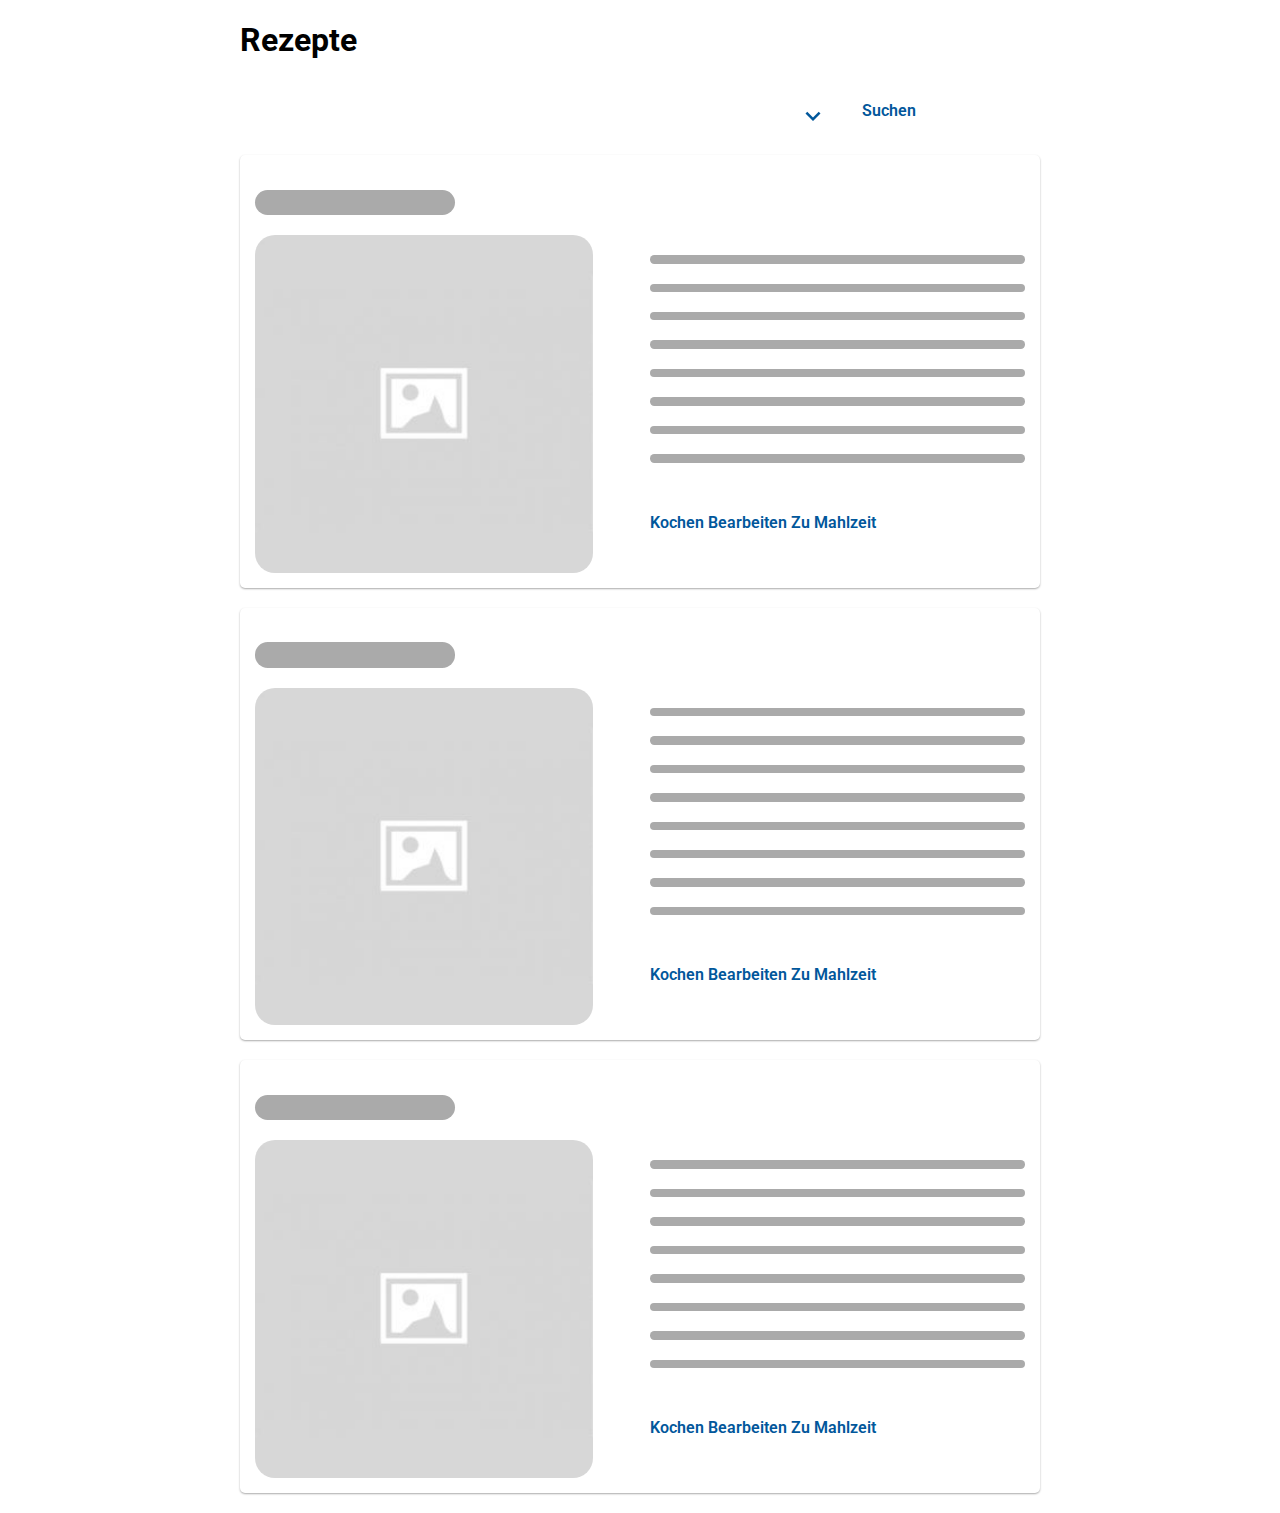
<file: index.html>
<!DOCTYPE html>
<html lang="en">
<head>
    <meta charset="UTF-8">
    <meta name="viewport" content="width=device-width, initial-scale=1.0">
    <meta http-equiv="X-UA-Compatible" content="ie=edge">
    <title>Document</title>
    <link href="https://fonts.googleapis.com/css?family=Roboto" rel="stylesheet">
    <link rel="stylesheet" href="/app.css">
    <link rel="import" href="/bower_components/paper-button/paper-button.html">
    <link rel="import" href="/bower_components/paper-input/paper-input.html">
    <link rel="import" href="/bower_components/text-autocomplete/text-autocomplete.html">
</head>
<body>
    <main>
        <h1>Rezepte</h1>
        <div class="filter">
            <paper-input label="Name"></paper-input>
            <paper-button><img id="more" src="more.svg" alt="more"></paper-button>
            <paper-button>Suchen</paper-button>
        </div>

        <div class="box">
            <h2></h2>
            <div class="recipe">
                <img src="/placeholder.jpg" alt="">
                <div class="text">
                    <div class="line"></div>
                    <div class="line"></div>
                    <div class="line"></div>
                    <div class="line"></div>
                    <div class="line"></div>
                    <div class="line"></div>
                    <div class="line"></div>
                    <div class="line"></div>
                    <div class="btns">
                        <paper-button>Kochen</paper-button>
                        <paper-button>Bearbeiten</paper-button>
                        <paper-button>Zu Mahlzeit </paper-button>
                    </div>
                </div>
            </div>
        </div>
        <div class="box">
                <h2></h2>
                <div class="recipe">
                    <img src="/placeholder.jpg" alt="">
                    <div class="text">
                        <div class="line"></div>
                        <div class="line"></div>
                        <div class="line"></div>
                        <div class="line"></div>
                        <div class="line"></div>
                        <div class="line"></div>
                        <div class="line"></div>
                        <div class="line"></div>
                        <div class="btns">
                            <paper-button>Kochen</paper-button>
                            <paper-button>Bearbeiten</paper-button>
                            <paper-button>Zu Mahlzeit </paper-button>
                        </div>
                    </div>
                </div>
            </div><div class="box">
                    <h2></h2>
                    <div class="recipe">
                        <img src="/placeholder.jpg" alt="">
                        <div class="text">
                            <div class="line"></div>
                            <div class="line"></div>
                            <div class="line"></div>
                            <div class="line"></div>
                            <div class="line"></div>
                            <div class="line"></div>
                            <div class="line"></div>
                            <div class="line"></div>
                            <div class="btns">
                                <paper-button>Kochen</paper-button>
                                <paper-button>Bearbeiten</paper-button>
                                <paper-button>Zu Mahlzeit </paper-button>
                            </div>
                        </div>
                    </div>
                </div>
    </main>
</body>
</html>
</file>
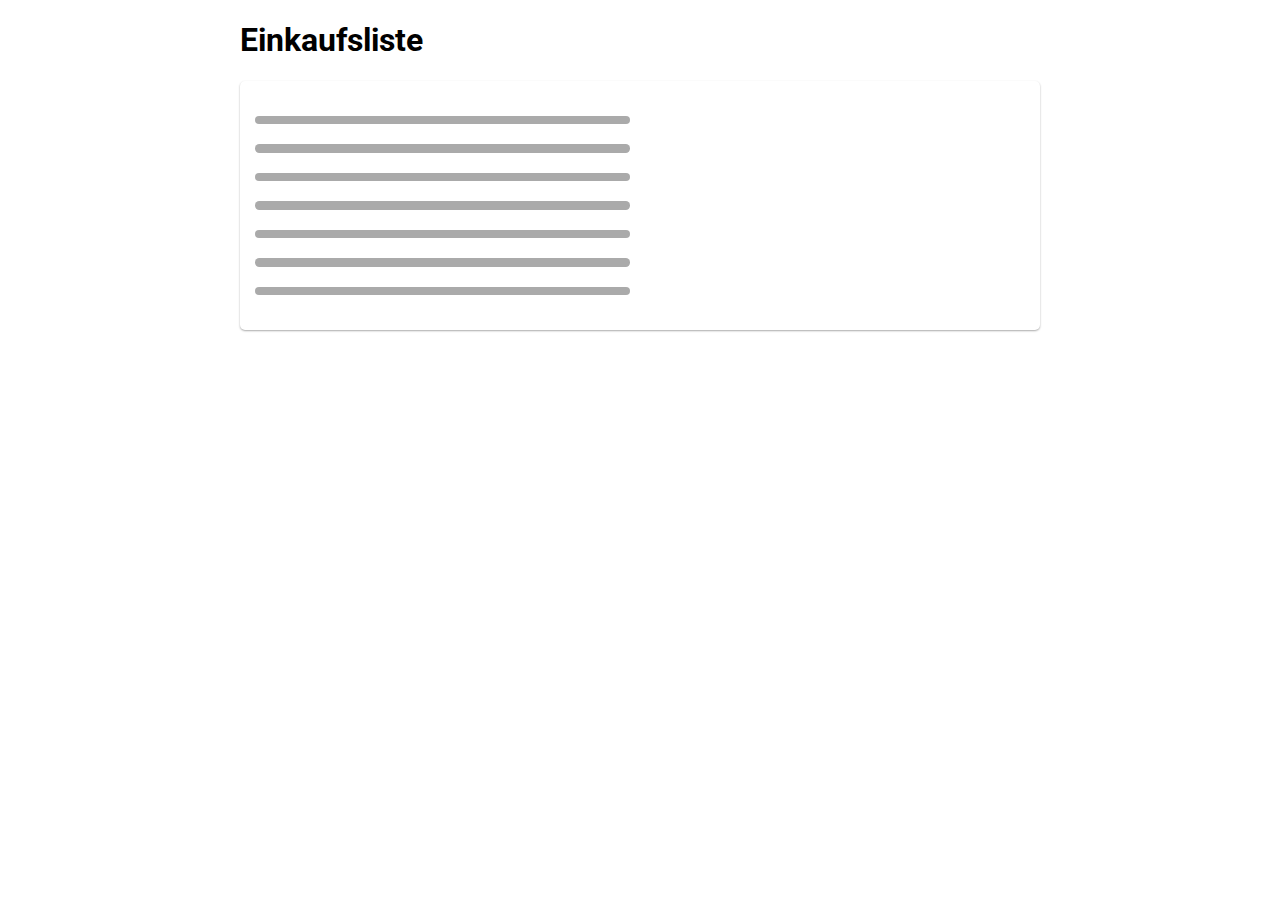
<file: einkaufsliste.html>
<!DOCTYPE html>
<html lang="en">
<head>
    <meta charset="UTF-8">
    <meta name="viewport" content="width=device-width, initial-scale=1.0">
    <meta http-equiv="X-UA-Compatible" content="ie=edge">
    <title>Document</title>
    <link href="https://fonts.googleapis.com/css?family=Roboto" rel="stylesheet">
    <link rel="stylesheet" href="/app.css">
    <link rel="import" href="/bower_components/paper-button/paper-button.html">
    <link rel="import" href="/bower_components/paper-input/paper-input.html">
    <link rel="import" href="/bower_components/text-autocomplete/text-autocomplete.html">
</head>
<body>
    <main>
        <h1>Einkaufsliste</h1>
        <div class="box">
            <div class="recipe">
                <div class="text">
                    <div class="line"></div>
                    <div class="line"></div>
                    <div class="line"></div>
                    <div class="line"></div>
                    <div class="line"></div>
                    <div class="line"></div>
                    <div class="line"></div>
                </div>
            </div>
        </div>
        
        </div>
    </main>
</body>
</html>
</file>
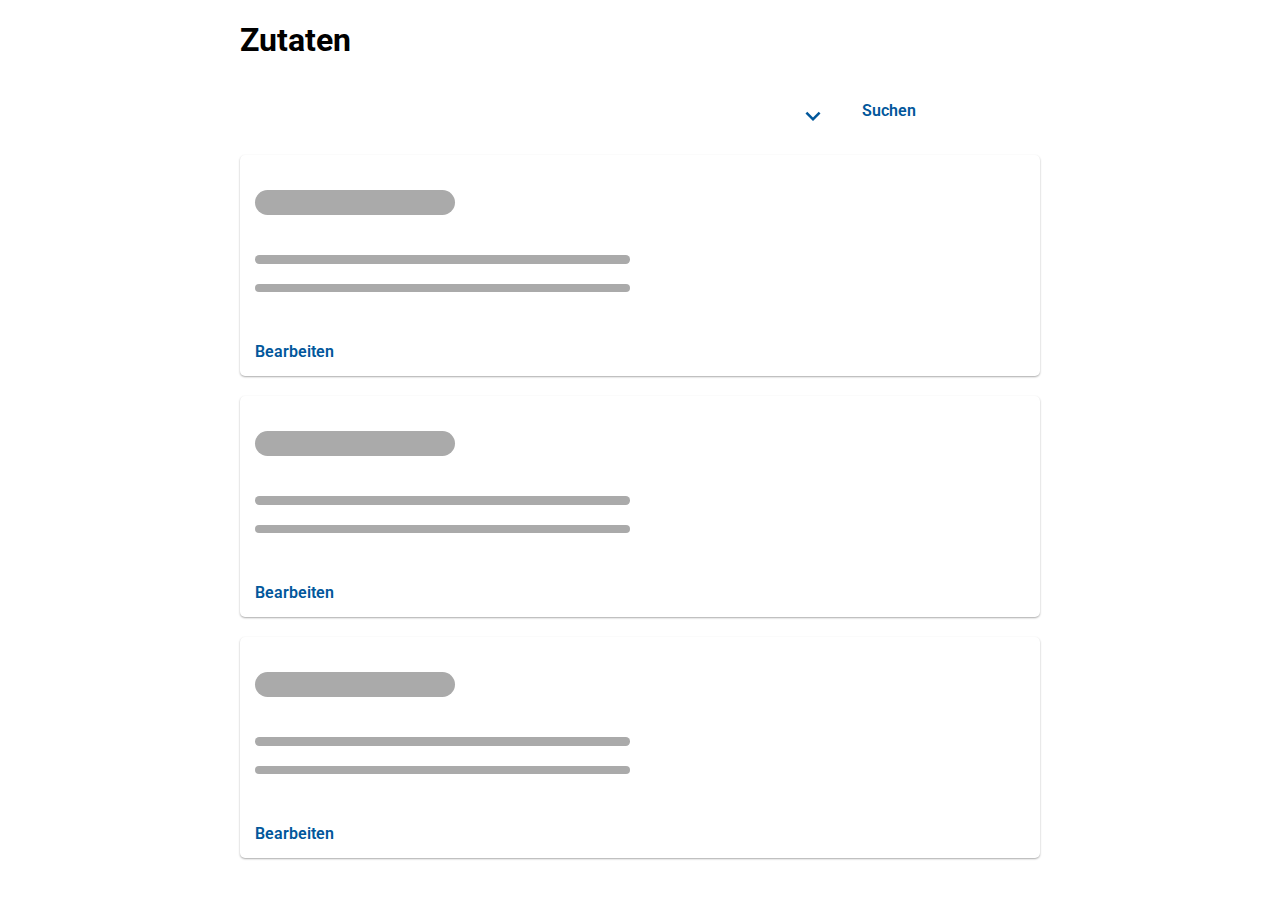
<file: ingredients.html>
<!DOCTYPE html>
<html lang="en">
<head>
    <meta charset="UTF-8">
    <meta name="viewport" content="width=device-width, initial-scale=1.0">
    <meta http-equiv="X-UA-Compatible" content="ie=edge">
    <title>Document</title>
    <link href="https://fonts.googleapis.com/css?family=Roboto" rel="stylesheet">
    <link rel="stylesheet" href="/app.css">
    <link rel="import" href="/bower_components/paper-button/paper-button.html">
    <link rel="import" href="/bower_components/paper-input/paper-input.html">
    <link rel="import" href="/bower_components/text-autocomplete/text-autocomplete.html">
</head>
<body>
    <main>
        <h1>Zutaten</h1>
        <div class="filter">
            <paper-input label="Name"></paper-input>
            <paper-button><img id="more" src="more.svg" alt="more"></paper-button>
            <paper-button>Suchen</paper-button>
        </div>

        <div class="box">
            <h2></h2>
            <div class="recipe">
                <div class="text">
                    <div class="line"></div>
                    <div class="line"></div>
                    <div class="btns">
                        <paper-button>Bearbeiten</paper-button>
                    </div>
                </div>
            </div>
        </div>
        <div class="box">
            <h2></h2>
            <div class="recipe">
                <div class="text">
                    <div class="line"></div>
                    <div class="line"></div>
                    <div class="btns">
                        <paper-button>Bearbeiten</paper-button>
                    </div>
                </div>
            </div>
        </div>
        <div class="box">
            <h2></h2>
            <div class="recipe">
                <div class="text">
                    <div class="line"></div>
                    <div class="line"></div>
                    <div class="btns">
                        <paper-button>Bearbeiten</paper-button>
                    </div>
                </div>
            </div>
        </div>
    </main>
</body>
</html>
</file>
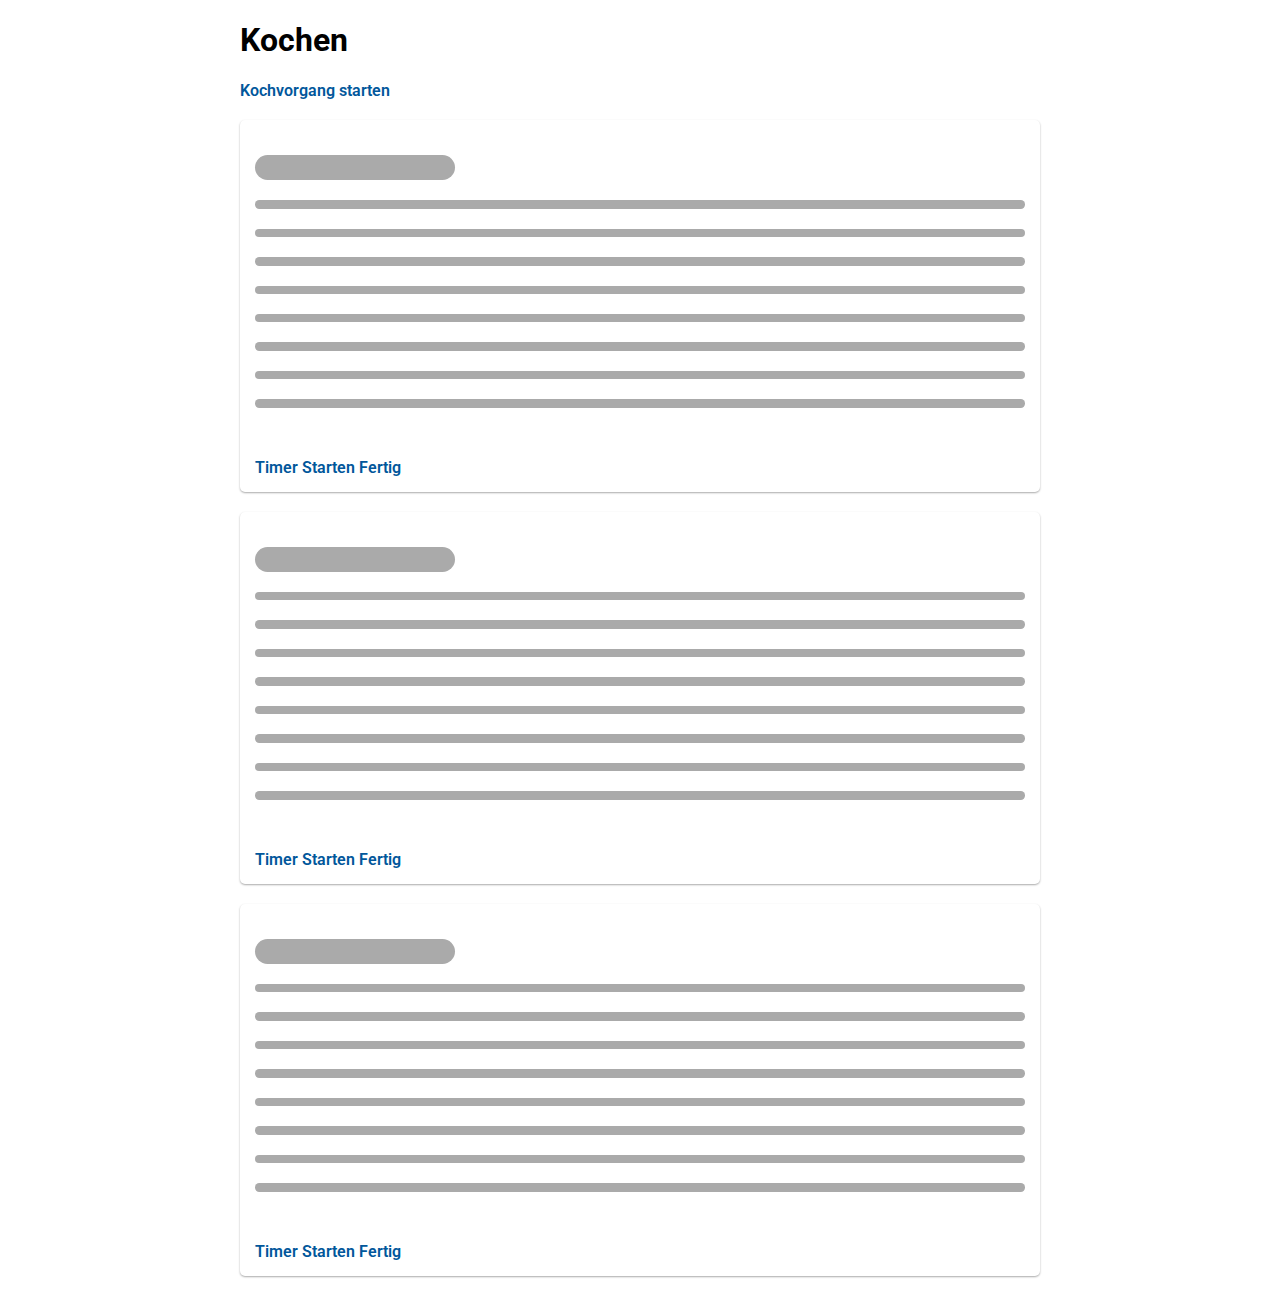
<file: kochen.html>
<!DOCTYPE html>
<html lang="en">

<head>
    <meta charset="UTF-8">
    <meta name="viewport" content="width=device-width, initial-scale=1.0">
    <meta http-equiv="X-UA-Compatible" content="ie=edge">
    <title>Document</title>
    <link href="https://fonts.googleapis.com/css?family=Roboto" rel="stylesheet">
    <link rel="stylesheet" href="/app.css">
    <link rel="import" href="/bower_components/paper-button/paper-button.html">
    <link rel="import" href="/bower_components/paper-input/paper-input.html">
    <link rel="import" href="/bower_components/text-autocomplete/text-autocomplete.html">
</head>

<body>
    <main>
        <h1>Kochen</h1>
        <paper-button>Kochvorgang starten</paper-button>
        <div class="box">
            <h2></h2>
            <div class="text">
                <div class="line"></div>
                <div class="line"></div>
                <div class="line"></div>
                <div class="line"></div>
                <div class="line"></div>
                <div class="line"></div>
                <div class="line"></div>
                <div class="line"></div>
                <div class="btns">
                    <paper-button>Timer Starten</paper-button>
                    <paper-button>Fertig</paper-button>
                </div>
            </div>
        </div>
        <div class="box">
                <h2></h2>
                <div class="text">
                    <div class="line"></div>
                    <div class="line"></div>
                    <div class="line"></div>
                    <div class="line"></div>
                    <div class="line"></div>
                    <div class="line"></div>
                    <div class="line"></div>
                    <div class="line"></div>
                    <div class="btns">
                        <paper-button>Timer Starten</paper-button>
                        <paper-button>Fertig</paper-button>
                    </div>
                </div>
            </div>
            <div class="box">
                    <h2></h2>
                    <div class="text">
                        <div class="line"></div>
                        <div class="line"></div>
                        <div class="line"></div>
                        <div class="line"></div>
                        <div class="line"></div>
                        <div class="line"></div>
                        <div class="line"></div>
                        <div class="line"></div>
                        <div class="btns">
                            <paper-button>Timer Starten</paper-button>
                            <paper-button>Fertig</paper-button>
                        </div>
                    </div>
                </div>
    </main>
</body>

</html>
</file>
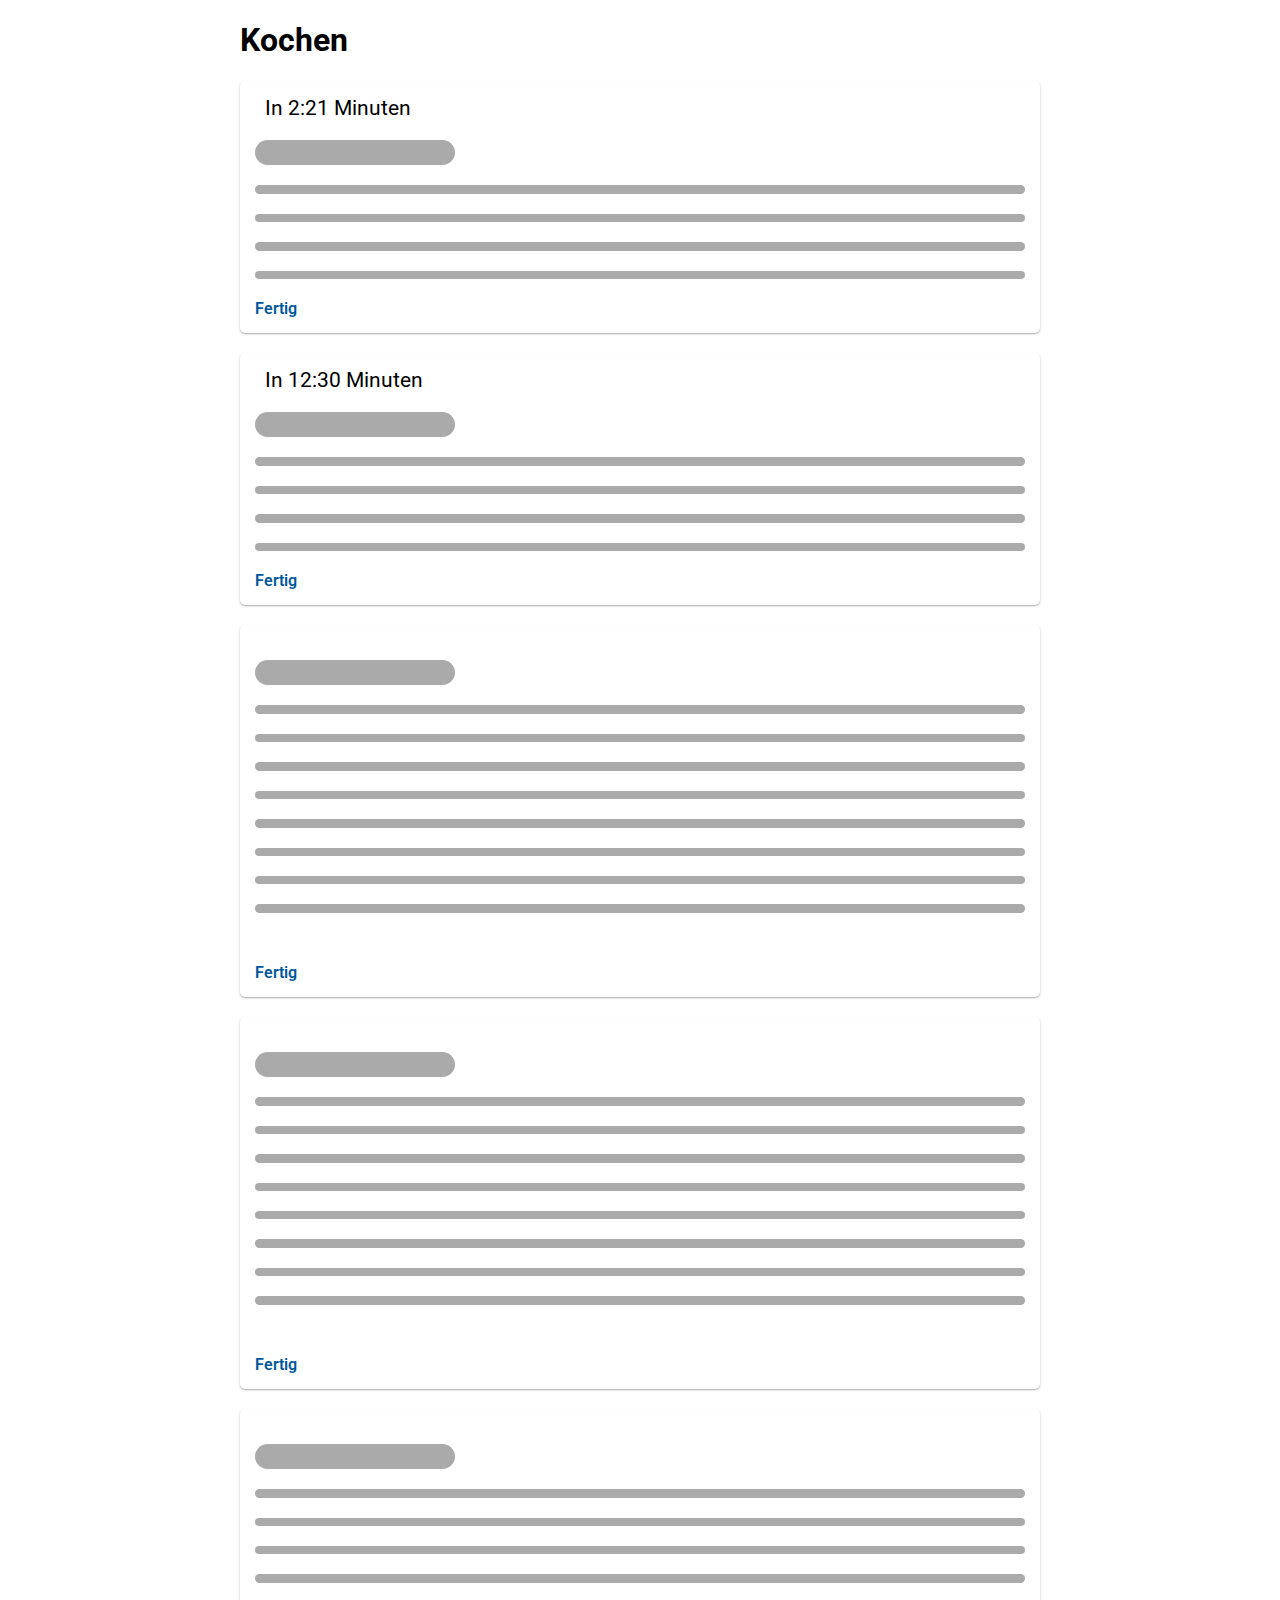
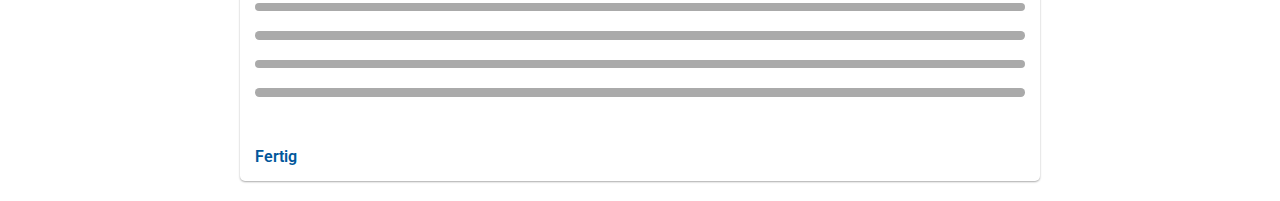
<file: kochhilfe.html>
<!DOCTYPE html>
<html lang="en">

<head>
    <meta charset="UTF-8">
    <meta name="viewport" content="width=device-width, initial-scale=1.0">
    <meta http-equiv="X-UA-Compatible" content="ie=edge">
    <title>Document</title>
    <link href="https://fonts.googleapis.com/css?family=Roboto" rel="stylesheet">
    <link rel="stylesheet" href="/app.css">
    <link rel="import" href="/bower_components/paper-button/paper-button.html">
    <link rel="import" href="/bower_components/paper-input/paper-input.html">
    <link rel="import" href="/bower_components/text-autocomplete/text-autocomplete.html">
</head>

<body>
    <main>
        <h1>Kochen</h1>
        <div class="instruction box">
            <div class="time">In 2:21 Minuten</div>
            <h2></h2>
            <div class="text">
                    <div class="line"></div>
                    <div class="line"></div>
                    <div class="line"></div>
                    <div class="line"></div>
                   
                </div>
                <paper-button>Fertig</paper-button>
        </div>
        <div class="instruction box">
            <div class="time">In 12:30 Minuten</div>
                <h2></h2>
                <div class="text">
                        <div class="line"></div>
                        <div class="line"></div>
                        <div class="line"></div>
                        <div class="line"></div>
                        <paper-button>Fertig</paper-button>
                    </div>
            </div>
        <div class="box">
            <h2></h2>
            <div class="text">
                <div class="line"></div>
                <div class="line"></div>
                <div class="line"></div>
                <div class="line"></div>
                <div class="line"></div>
                <div class="line"></div>
                <div class="line"></div>
                <div class="line"></div>
                <div class="btns">
                    <paper-button>Fertig</paper-button>
                </div>
            </div>
        </div>
        <div class="box">
                <h2></h2>
                <div class="text">
                    <div class="line"></div>
                    <div class="line"></div>
                    <div class="line"></div>
                    <div class="line"></div>
                    <div class="line"></div>
                    <div class="line"></div>
                    <div class="line"></div>
                    <div class="line"></div>
                    <div class="btns">
                        <paper-button>Fertig</paper-button>
                    </div>
                </div>
            </div>
            <div class="box">
                    <h2></h2>
                    <div class="text">
                        <div class="line"></div>
                        <div class="line"></div>
                        <div class="line"></div>
                        <div class="line"></div>
                        <div class="line"></div>
                        <div class="line"></div>
                        <div class="line"></div>
                        <div class="line"></div>
                        <div class="btns">
                            <paper-button>Fertig</paper-button>
                        </div>
                    </div>
                </div>
    </main>
</body>

</html>
</file>
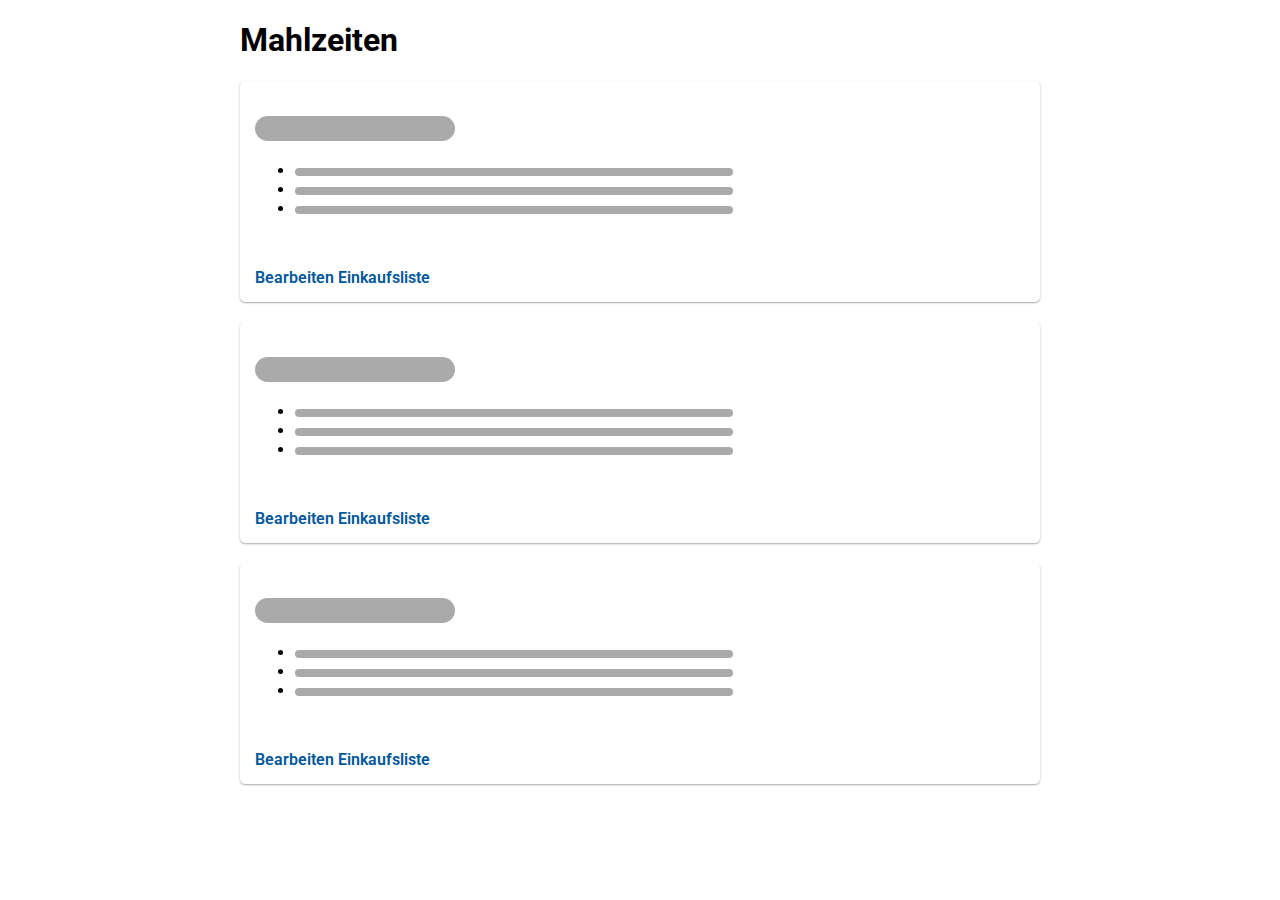
<file: mahlzeit.html>
<!DOCTYPE html>
<html lang="en">

<head>
    <meta charset="UTF-8">
    <meta name="viewport" content="width=device-width, initial-scale=1.0">
    <meta http-equiv="X-UA-Compatible" content="ie=edge">
    <title>Document</title>
    <link href="https://fonts.googleapis.com/css?family=Roboto" rel="stylesheet">
    <link rel="stylesheet" href="/app.css">
    <link rel="import" href="/bower_components/paper-button/paper-button.html">
    <link rel="import" href="/bower_components/paper-input/paper-input.html">
    <link rel="import" href="/bower_components/text-autocomplete/text-autocomplete.html">
</head>

<body>
    <main>
        <h1>Mahlzeiten</h1>
        <div class="box">
            <h2></h2>
            <div class="text">
                <ul>
                    <li>
                        <div class="line"></div>
                    </li>
                    <li>
                        <div class="line"></div>
                    </li>
                    <li>
                        <div class="line"></div>
                    </li>
                </ul>
                <div class="btns">
                    <paper-button>Bearbeiten</paper-button>
                    <paper-button>Einkaufsliste</paper-button>
                </div>
            </div>
        </div>
        <div class="box">
                <h2></h2>
                <div class="text">
                    <ul>
                        <li>
                            <div class="line"></div>
                        </li>
                        <li>
                            <div class="line"></div>
                        </li>
                        <li>
                            <div class="line"></div>
                        </li>
                    </ul>
                    <div class="btns">
                        <paper-button>Bearbeiten</paper-button>
                        <paper-button>Einkaufsliste</paper-button>
                    </div>
                </div>
            </div>
            <div class="box">
                    <h2></h2>
                    <div class="text">
                        <ul>
                            <li>
                                <div class="line"></div>
                            </li>
                            <li>
                                <div class="line"></div>
                            </li>
                            <li>
                                <div class="line"></div>
                            </li>
                        </ul>
                        <div class="btns">
                            <paper-button>Bearbeiten</paper-button>
                            <paper-button>Einkaufsliste</paper-button>
                        </div>
                    </div>
                </div>
    </main>
</body>

</html>
</file>
<file: app.css>
html{
    font-family: 'Roboto', sans-serif;
    --paper-input-container-color: #01579B;
    --colorAccent: #01579B;
}

main{
    margin: 0 auto;
    max-width: 800px;
}

.box{
    box-shadow: 0 1px 2px #AAA;    
    border-radius: 5px;
    padding: 15px;
    margin: 20px 0;
    box-sizing: border-box;
}

.recipe{
    display:grid;
    grid-template-columns: 1fr 1fr;
    grid-column-gap: 20px;
}

img{
    border-radius: 20px;
    width: 90%;
}

h2{
    height: 2ex;
    width: 200px;
    background: #AAA;
    border-radius: 1ex;
}

.line{
    height: 1ex;
    width: 100%;
    background: #AAA;
    margin: 20px 0px;
    border-radius: 0.5ex;
}

paper-button{
    color:#01579B;
    font-weight: 600;
}



.btns{
    margin-top: 50px;
}

.filter{
    display:grid;
    grid-template-columns: 3fr 0.5fr 1fr;
}

.filter paper-button{
    margin-top: 20px;
}

#more{
    height: 30px;
}

li .line{
    display: inline-block;
    margin: 0px;
    width: 60%;
}

#delete{
    height: 25px;
}

.time{
    margin-left: 10px;
    font-size: 1.3em;
}
</file>
